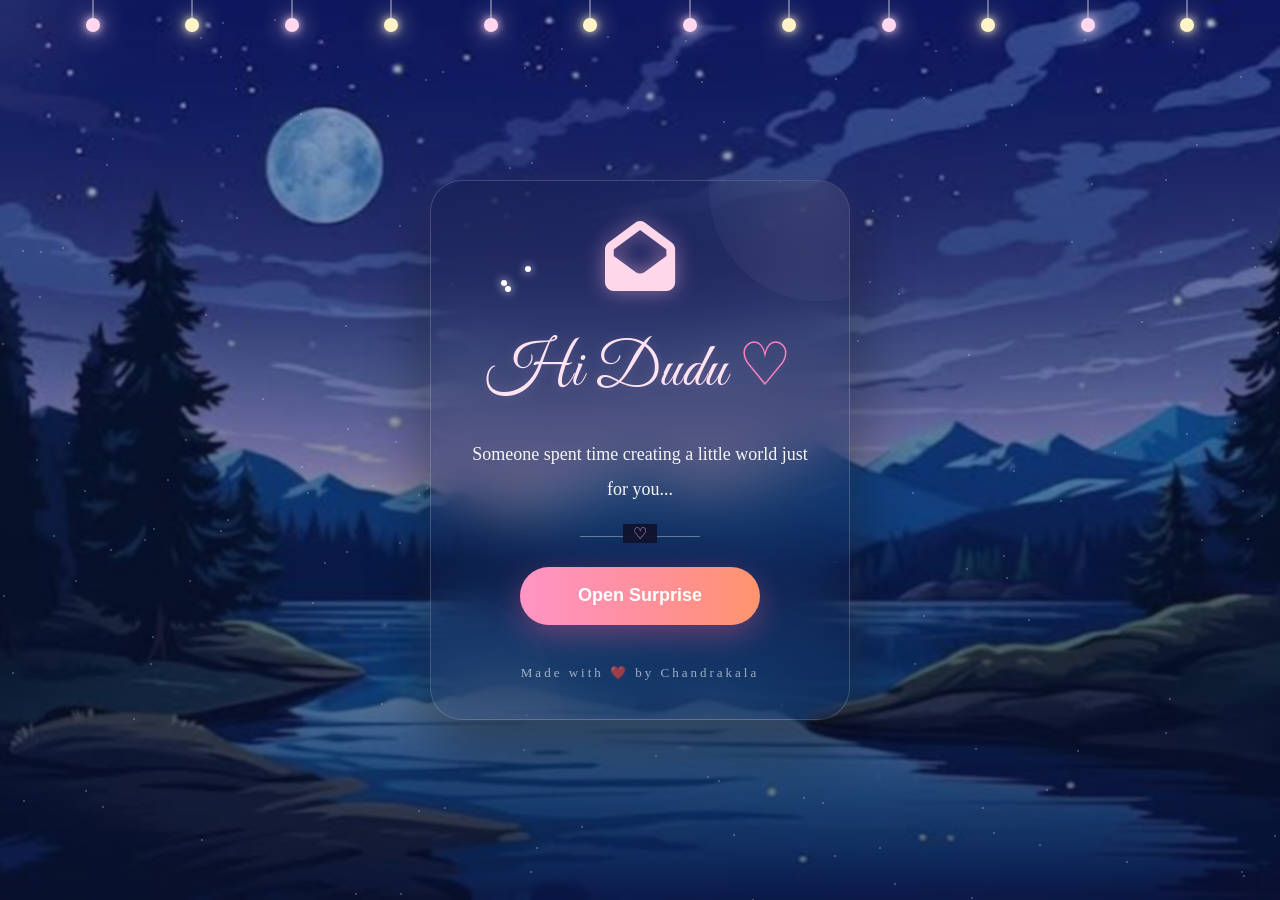
<file: index.html>
<!doctype html>
<html lang="en">
	<head>
		<meta charset="UTF-8" />

		<meta name="viewport" content="width=device-width,initial-scale=1.0" />

		<title>For Dudu ❤️</title>
        <link rel="icon" type="image/png" href="assets/images/favicon.png">
		<link rel="preconnect" href="https://fonts.googleapis.com" />

		<link rel="preconnect" href="https://fonts.gstatic.com" crossorigin />

		<link
			href="https://fonts.googleapis.com/css2?family=Great+Vibes&family=Poppins:wght@300;400;500;600&display=swap"
			rel="stylesheet"
		/>

		<link
			rel="stylesheet"
			href="https://cdnjs.cloudflare.com/ajax/libs/font-awesome/6.5.2/css/all.min.css"
		/>

		<link rel="stylesheet" href="style.css?v=3">
	</head>

	<body>
		<!-- Background Overlay -->

		<div class="overlay"></div>
		<div class="glow"></div>
		<div class="fairy-lights">
			<span></span>
			<span></span>
			<span></span>
			<span></span>
			<span></span>
			<span></span>
			<span></span>
			<span></span>
			<span></span>
			<span></span>
			<span></span>
			<span></span>
		</div>

		<!-- Stars -->

		<div id="stars"></div>
		<div id="shooting-stars"></div>
		<div id="hearts"></div>

		<!-- Hearts -->

		<div id="hearts"></div>

		<!-- Landing -->

		<section class="landing">
			<div class="glass">
				<div class="icon">
					<i class="fa-solid fa-envelope-open"></i>
				</div>

				<h1>
					Hi Dudu

					<span>♡</span>
				</h1>

				<p> Someone spent time creating a little world just for you... </p>

				<div class="divider"></div>

				<button id="openBtn"> Open Surprise </button>

				<div class="made"> Made with ❤️ by Chandrakala </div>
			</div>
		</section>

		<script src="script.js"></script>
	</body>
</html>
</file>
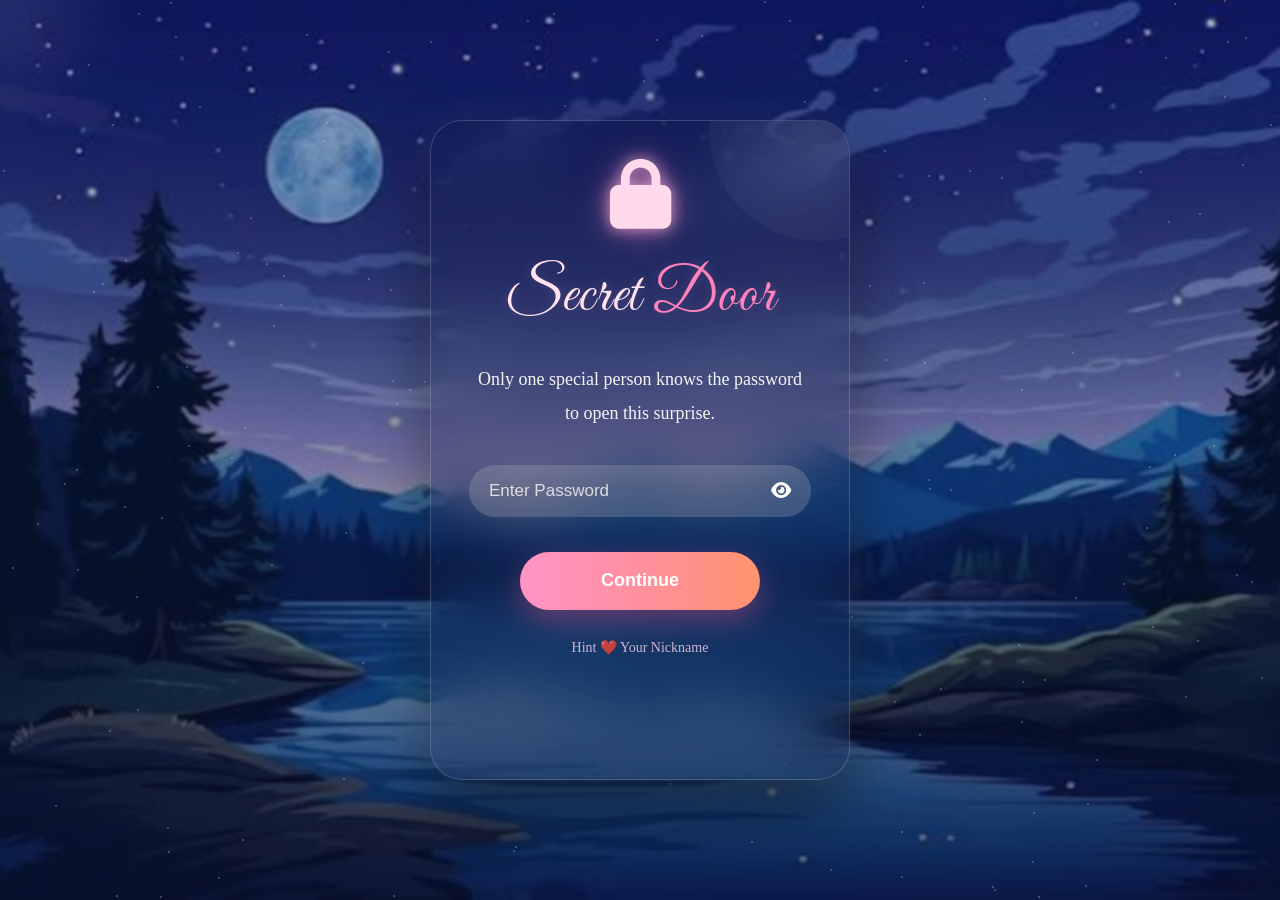
<file: letter.html>
<!doctype html>
<html lang="en">
	<head>
		<meta charset="UTF-8" />

		<meta name="viewport" content="width=device-width, initial-scale=1.0" />

		<title>For My Best Friend ❤️</title>
		<link rel="icon" type="image/png" href="assets/images/favicon.png">
		<link rel="preconnect" href="https://fonts.googleapis.com" />

		<link rel="preconnect" href="https://fonts.gstatic.com" crossorigin />

		<link
			href="https://fonts.googleapis.com/css2?family=Great+Vibes&family=Poppins:wght@300;400;500;600&display=swap"
			rel="stylesheet"
		/>

		<link rel="stylesheet" href="letter.css" />
	</head>

	<body>
		<div class="overlay"></div>

		<div id="stars"></div>

		<div id="hearts"></div>

		<section class="letter-page">
			<div class="letter-paper">
				<h1>For My Best Friend ❤️</h1>

				<div id="letterText"></div>
			</div>
		</section>
		<audio id="letterMusic">
			<source src="assets/music/birthday.mp3" type="audio/mpeg" />
		</audio>
		<script src="letter.js"></script>
	</body>
</html>
</file>
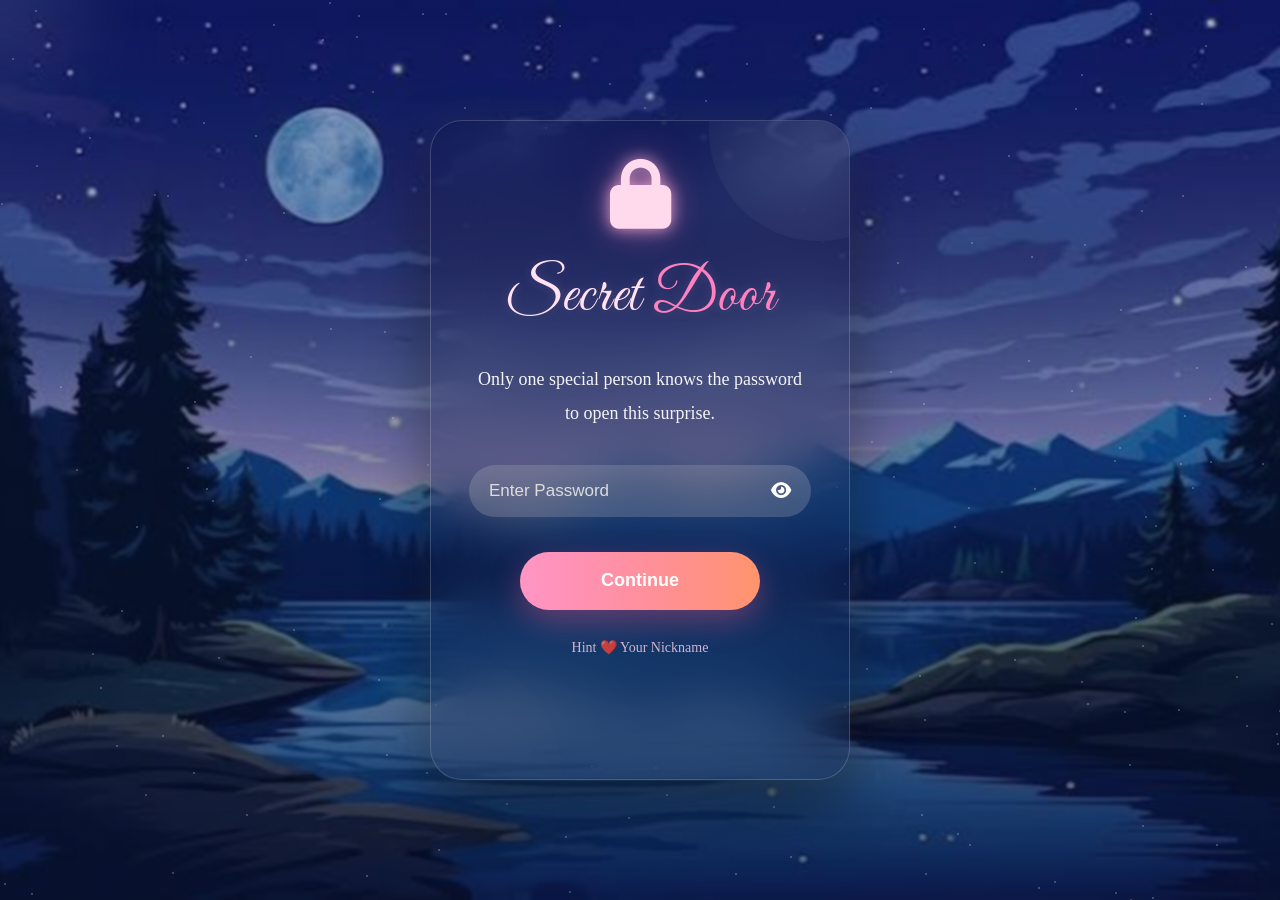
<file: password.html>
<!doctype html>
<html lang="en">
	<head>
		<meta charset="UTF-8" />
		<meta name="viewport" content="width=device-width, initial-scale=1.0" />

		<title>Secret Surprise ❤️</title>
        <link rel="icon" type="image/png" href="assets/images/favicon.png">
		<link rel="preconnect" href="https://fonts.googleapis.com" />
		<link rel="preconnect" href="https://fonts.gstatic.com" crossorigin />

		<link
			href="https://fonts.googleapis.com/css2?family=Great+Vibes&family=Poppins:wght@300;400;500;600&display=swap"
			rel="stylesheet"
		/>

		<link rel="stylesheet" href="style.css?v=3">

		<link
			rel="stylesheet"
			href="https://cdnjs.cloudflare.com/ajax/libs/font-awesome/6.5.2/css/all.min.css"
		/>
	</head>

	<body>
		<div class="overlay"></div>

		<div id="stars"></div>

		<div id="hearts"></div>

		<div id="shooting-stars"></div>

		<div class="glow"></div>

		<div class="landing">
			<div class="glass password-card">
				<i class="fa-solid fa-lock lock-icon"></i>

				<h1>Secret <span>Door</span></h1>

				<p>
					Only one special person knows the password to open this surprise.
				</p>

				<div class="password-box">
					<input type="password" id="password" placeholder="Enter Password" />

					<i class="fa-solid fa-eye" id="togglePassword"></i>
				</div>

				<button id="continueBtn"> Continue </button>

				<p class="hint"> Hint ❤️ Your Nickname </p>

				<p id="errorMessage"></p>
			</div>
		</div>

		<script src="script.js"></script>
	</body>
</html>
</file>
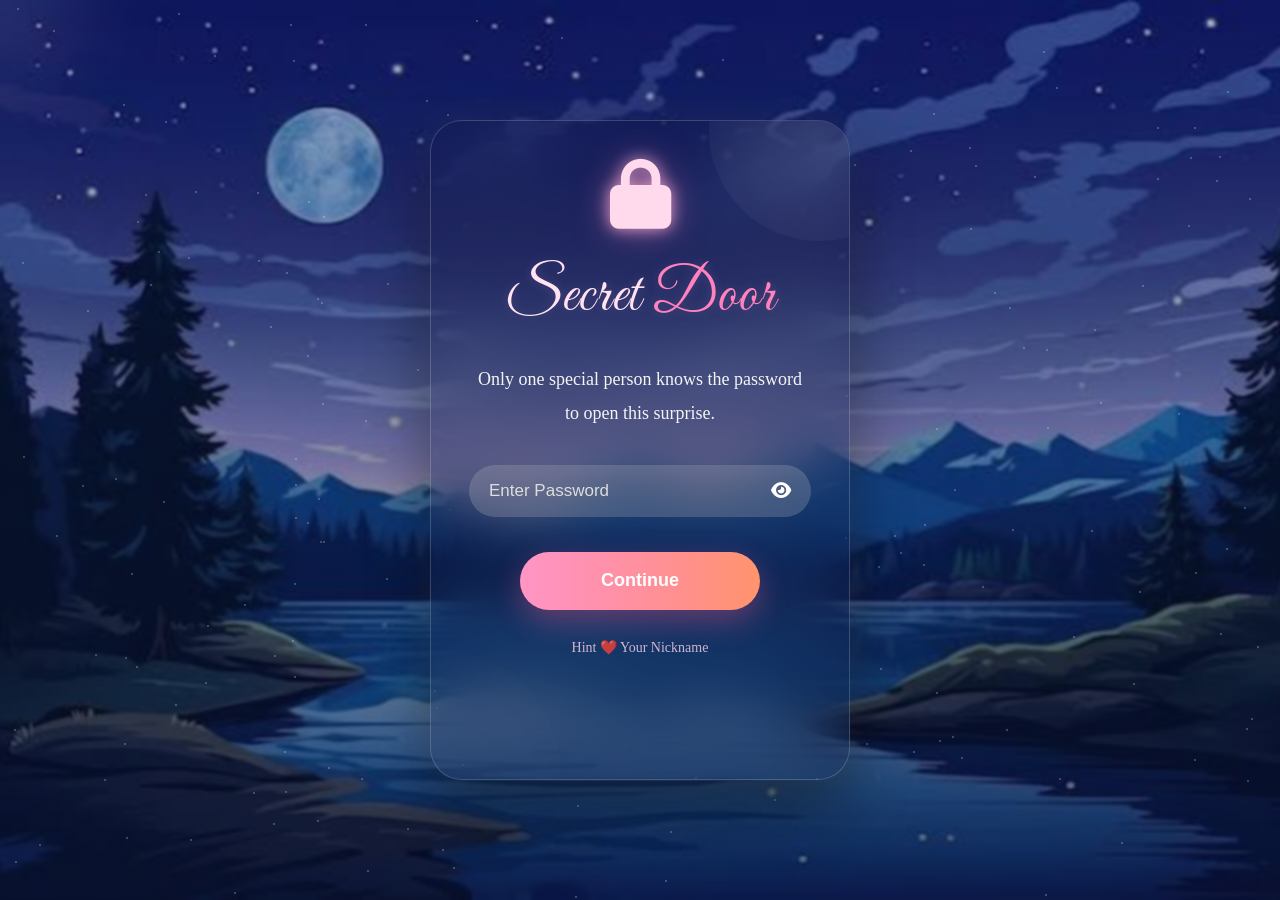
<file: surprise.html>
<!doctype html>
<html lang="en">
	<head>
		<meta charset="UTF-8" />

		<meta name="viewport" content="width=device-width, initial-scale=1.0" />

		<title>Happy Birthday Papa ❤️</title>
		<link rel="icon" type="image/png" href="assets/images/favicon.png">
		<!-- Google Fonts -->
		<link rel="preconnect" href="https://fonts.googleapis.com" />

		<link rel="preconnect" href="https://fonts.gstatic.com" crossorigin />

		<link
			href="https://fonts.googleapis.com/css2?family=Great+Vibes&family=Poppins:wght@300;400;500;600;700&display=swap"
			rel="stylesheet"
		/>

		<!-- Font Awesome -->
		<link
			rel="stylesheet"
			href="https://cdnjs.cloudflare.com/ajax/libs/font-awesome/6.7.2/css/all.min.css"
		/>

		<!-- CSS -->
		<link rel="stylesheet" href="surprise.css" />
	</head>

	<body>
		<!-- Background Layers -->

		<div class="overlay"></div>

		<div id="stars"></div>

		<div id="hearts"></div>

		<div id="sparkles"></div>

		<!-- ===========================================
MAGICAL GIFT SCENE
=========================================== -->

		<section id="giftScene" class="scene active">
			<div class="moon"></div>

			<div class="gift-content">
				<div class="welcome-text"> ✨ A Little Surprise ✨ </div>

				<h1>
					Someone prepared
					<br />
					something special
					<br />
					just for you...
				</h1>

				<p> Click the magical gift below </p>

				<div class="gift-wrapper" id="giftButton">
					<div class="gift-glow"></div>

					<div class="gift-box">
						<div class="gift-lid">
							<div class="lid-horizontal"></div>

							<div class="lid-vertical"></div>

							<div class="bow">
								<span class="left-loop"></span>

								<span class="right-loop"></span>

								<div class="knot"></div>
							</div>
						</div>

						<div class="gift-body">
							<div class="body-vertical"></div>

							<div class="body-horizontal"></div>
						</div>
						<div class="gift-sparkles"></div>
					</div>
				</div>

				<div class="click-text"> 🎁 Click To Open 🎁 </div>
			</div>
		</section>

		<!-- ===================================================== -->
		<!-- BIRTHDAY REVEAL -->
		<!-- ===================================================== -->
		<section id="birthdayScene" class="scene">
			<div class="loading-story">
				<h2>✨ Gathering Our Memories.... ✨</h2>

				<div class="loader">
					<div class="loader-fill" id="loaderFill"></div>
				</div>

				<p id="loadingText">Preparing something special...Almost ready...</p>
			</div>
		</section>

		<!-- ===================================================== -->
		<!-- GALLERY -->
		<!-- ===================================================== -->

		<section id="galleryScene" class="scene">
			<h2 class="section-title">Our Beautiful Memories 📸 </h2>

			<div class="gallery">
				<div class="photo">
					<img src="assets/photos/photo1.jpeg" />

					<span>Memory One ❤️</span>
				</div>

				<div class="photo">
					<img src="assets/photos/photo2.jpeg" />

					<span>Memory Two ❤️</span>
				</div>

				<div class="photo">
					<img src="assets/photos/photo3.jpeg" />

					<span>Memory Three ❤️</span>
				</div>

				<div class="photo">
					<img src="assets/photos/photo4.jpeg" />

					<span>Forever Friends 💖</span>
				</div>
			</div>

			<button class="next-btn"> Next ❤️ </button>
		</section>

		<!-- ===================================================== -->
		<!-- CAKE -->
		<!-- ===================================================== -->
		<section id="cakeScene" class="scene">
			<div class="cake-content">
				<h2 class="cake-title"> ✨ Make A Wish ✨ </h2>

				<p class="cake-msg">
					Close your eyes...
					<br />
					Make your biggest wish...
					<br />
					Then blow the candles ❤️
				</p>

				<div class="cake-wrapper">
					<div class="cake-shadow"></div>

					<div class="birthday-cake">
						<div class="candles">
							<div class="candle">
								<div class="flame"></div>
							</div>

							<div class="candle">
								<div class="flame"></div>
							</div>

							<div class="candle">
								<div class="flame"></div>
							</div>
						</div>

						<div class="tier tier3">
							<div class="icing"></div>

							<div class="cherries">
								<span></span>
								<span></span>
								<span></span>
							</div>
						</div>
						<div class="tier tier2">
							<div class="icing"></div>

							<div class="cherries">
								<span></span>
								<span></span>
								<span></span>
								<span></span>
							</div>
						</div>
						<div class="tier tier1">
							<div class="icing"></div>

							<div class="cherries">
								<span></span>
								<span></span>
								<span></span>
								<span></span>
								<span></span>
								<span></span>
							</div>
						</div>
						<div class="cake-base"></div>

						<div class="cherry c1"></div>
						<div class="cherry c2"></div>
						<div class="cherry c3"></div>
					</div>
				</div>

				<button id="blowBtn"> 🕯 Blow The Candles </button>
			</div>
		</section>
		<!-- ===================================================== -->
		<!-- LETTER -->
		<!-- ===================================================== -->

		<!-- ===================================================== -->
		<!-- FINAL SURPRISE -->
		<!-- ===================================================== -->

		<section id="endingScene" class="scene">
			<div class="ending-content">
				<h1 class="ending-title"> ✨ One Last Surprise... ✨ </h1>

				<p class="ending-subtitle">
					Every beautiful journey deserves one unforgettable ending...
				</p>

				<p class="click-note"> Click the envelope below ❤️ </p>

				<div class="envelope-container">
					<div class="envelope" id="envelope">
						<!-- Envelope -->

						<div class="envelope-back"></div>

						<div class="envelope-left"></div>

						<div class="envelope-right"></div>

						<div class="envelope-bottom"></div>

						<div class="envelope-flap" id="flap"></div>

						<!-- Wax Seal -->

						<div class="wax-seal" id="seal"> ❤ </div>

						<!-- Hidden Greeting Card -->
					</div>
				</div>
			</div>
		</section>

		<!-- Audio -->

		<audio id="bgMusic" loop>
			<source src="assets/music/birthday.mp3" type="audio/mpeg" />
		</audio>

		<script src="surprise.js"></script>
	</body>
</html>
</file>
<file: style.css>
/* ===========================
   RESET
=========================== */

* {
	margin: 0;
	padding: 0;
	box-sizing: border-box;
}
html,
body {
	width: 100%;
	height: 100%;
}
:root {
	--glass: rgba(16, 20, 45, 0.18);
	--white: #ffffff;
	--pink: #ff7db6;
	--light: #ffe3f1;
}

/* ===========================
   BODY
=========================== */
body {
	background-image: url("assets/images/bg.jfif");
	background-size: cover;
	background-position: center center;
	background-repeat: no-repeat;
	background-attachment: fixed;
}
@keyframes bgZoom {
	from {
		background-size: 100%;
	}

	to {
		background-size: 110%;
	}
}
/* ===========================
   DARK OVERLAY
=========================== */

.overlay {
	position: absolute;

	inset: 0;

	background: linear-gradient(rgba(10, 12, 35, 0.25), rgba(10, 12, 35, 0.55));

	backdrop-filter: blur(1px);
}

/* ===========================
   LANDING
=========================== */

.landing {
	position: relative;

	width: 100%;

	height: 100vh;

	display: flex;

	justify-content: center;

	align-items: center;

	padding: 20px;

	z-index: 10;
}
/* ===========================
   GLASS CARD
=========================== */

.glass {
	width: min(420px, 100%);
	min-height: auto;

	padding: 38px;

	border-radius: 32px;

	background: rgba(15, 20, 55, 0.22);

	backdrop-filter: blur(28px);

	border: 1px solid rgba(255, 255, 255, 0.18);

	box-shadow:
		0 0 30px rgba(255, 255, 255, 0.05),
		0 25px 60px rgba(0, 0, 0, 0.45);

	text-align: center;

	position: relative;
	cursor: default;
	overflow: hidden;
	transition:
		transform 0.35s ease,
		box-shadow 0.35s ease,
		background 0.35s ease;
}
.glass:hover {
	transform: translateY(-6px);

	box-shadow: 0 30px 70px rgba(0, 0, 0, 0.55);
}
/* Light Reflection */

.glass::before {
	content: "";

	position: absolute;

	width: 220px;
	height: 220px;

	right: -80px;
	top: -100px;

	border-radius: 50%;

	background: radial-gradient(rgba(255, 255, 255, 0.12), transparent);
}

.glass::after {
	content: "";

	position: absolute;

	left: -120px;
	bottom: -120px;

	width: 250px;
	height: 250px;

	border-radius: 50%;

	background: radial-gradient(rgba(255, 255, 255, 0.04), transparent);
}

/* ===========================
   ICON
=========================== */

.icon {
	font-size: 70px;

	color: #ffd7eb;

	margin-bottom: 30px;

	text-shadow: 0 0 20px rgba(255, 180, 220, 0.5);

	animation:
		float 4s ease-in-out infinite,
		glow 2s infinite alternate;
}
@keyframes glow {
	from {
		filter: drop-shadow(0 0 5px #ffd7eb);
	}

	to {
		filter: drop-shadow(0 0 20px #ff8ac4);
	}
}
@keyframes float {
	0%,
	100% {
		transform: translateY(0px);
	}

	50% {
		transform: translateY(-10px);
	}
}

/* ===========================
   TITLE
=========================== */

h1 {
	font-family: "Great Vibes", cursive;

	font-size: 60px;

	font-weight: 400;

	color: #ffe3f1;

	letter-spacing: 1px;

	margin-bottom: 28px;

	text-shadow: 0 0 12px rgba(255, 180, 220, 0.2);
}

h1 span {
	color: #ff82be;
}

/* ===========================
   PARAGRAPH
=========================== */

p {
	color: #f4f4f4;

	font-size: 18px;

	line-height: 1.9;

	font-weight: 300;

	margin-bottom: 30px;
}

/* ===========================
   DIVIDER
=========================== */

.divider {
	width: 120px;
	height: 1px;

	background: rgba(255, 255, 255, 0.35);

	margin: 30px auto;

	position: relative;
}

.divider::after {
	content: "♡";

	position: absolute;

	left: 50%;
	top: -12px;

	transform: translateX(-50%);

	background: rgba(16, 20, 45, 0.95);

	padding: 0 10px;

	color: #ffb7d9;
}

/* ===========================
   BUTTON
=========================== */

button {
	width: min(240px, 100%);
	height: 58px;

	position: relative;

	overflow: hidden;

	border: none;

	border-radius: 60px;

	cursor: pointer;

	font-size: 18px;

	font-weight: 600;

	color: white;

	background: linear-gradient(90deg, #ff5da5, #ff946c);

	transition: 0.35s;

	box-shadow: 0 10px 30px rgba(255, 90, 150, 0.35);
}
button::before {
	content: "";

	position: absolute;

	inset: 0;

	left: -100%;

	background: linear-gradient(
		90deg,
		transparent,
		rgba(255, 255, 255, 0.35),
		transparent
	);

	transition: 0.5s;
	animation: pulse 3s infinite;
}
@keyframes pulse {
	0%,
	100% {
		box-shadow: 0 10px 30px rgba(255, 90, 150, 0.35);
	}

	50% {
		box-shadow: 0 0 40px rgba(255, 90, 150, 0.6);
	}
}
button:hover {
	transform: translateY(-4px) scale(1.05);

	box-shadow: 0 0 40px rgba(255, 120, 180, 0.6);
}
button:hover::before {
	left: 100%;
}
/* ===========================
   FOOTER
=========================== */

.made {
	margin-top: 40px;

	font-size: 13px;

	letter-spacing: 3px;

	color: rgba(255, 255, 255, 0.6);
}

/* ===========================
   MOBILE
=========================== */

@media (max-width: 768px) {
	.glass,
	.password-card {
		width: calc(100% - 32px);
		max-width: 340px;

		padding: 20px;

		min-height: auto;

		border-radius: 22px;
	}
	.lock-icon,
	.icon {
		font-size: 52px;
		margin-bottom: 14px;
	}

	h1 {
		font-size: 40px;
		margin-bottom: 14px;
	}

	p {
		font-size: 15px;
		line-height: 1.5;
		margin-bottom: 16px;
	}

	.password-box {
		margin: 16px 0;
	}

	button {
		height: 50px;
		font-size: 16px;
	}

	.hint,
	.made {
		margin-top: 12px;
		font-size: 12px;
	}
}
/* ===========================
   TWINKLING STARS
=========================== */

#stars {
	position: absolute;

	inset: 0;

	overflow: hidden;

	pointer-events: none;

	z-index: 1;
}

.star {
	position: absolute;

	width: 2px;
	height: 2px;

	background: white;

	border-radius: 50%;

	opacity: 0.3;

	animation: twinkle linear infinite;
}

@keyframes twinkle {
	0%,
	100% {
		opacity: 0.15;
		transform: scale(0.8);
	}

	50% {
		opacity: 1;
		transform: scale(1.6);
	}
}
/* ===========================
   FLOATING HEARTS
=========================== */

#hearts {
	position: absolute;

	width: 100%;
	height: 100%;

	overflow: hidden;

	pointer-events: none;

	z-index: 2;
}

.heart {
	position: absolute;

	bottom: -30px;

	color: #ffd0ea;

	font-size: 18px;

	opacity: 0.35;

	animation: floatHeart linear forwards;

	filter: blur(0.4px);
}

@keyframes floatHeart {
	0% {
		transform: translateY(0) scale(0.8);

		opacity: 0;
	}

	15% {
		opacity: 0.7;
	}

	100% {
		transform: translateY(-120vh) translateX(-40px) scale(1.4);

		opacity: 0;
	}
}
/* ===========================
   SHOOTING STAR
=========================== */

#shooting-stars {
	position: absolute;

	width: 100%;
	height: 100%;

	pointer-events: none;

	z-index: 3;

	overflow: hidden;
}

.shooting {
	position: absolute;

	width: 140px;
	height: 2px;

	background: linear-gradient(90deg, white, transparent);

	transform: rotate(-35deg);

	animation: shoot 1.8s linear forwards;
}

@keyframes shoot {
	0% {
		opacity: 1;

		transform: translate(0, 0) rotate(-35deg);
	}

	100% {
		opacity: 0;

		transform: translate(-500px, 500px) rotate(-35deg);
	}
}
/* ===========================
   MOUSE GLOW
=========================== */

.glow {
	position: absolute;

	width: 250px;
	height: 250px;

	border-radius: 50%;

	background: radial-gradient(rgba(255, 255, 255, 0.12), transparent 70%);

	pointer-events: none;

	transform: translate(-50%, -50%);

	filter: blur(30px);

	z-index: 1;

	transition:
		left 0.2s,
		top 0.2s;
}

/* ===========================
   FAIRY LIGHTS
=========================== */

.fairy-lights {
	position: absolute;

	top: 0;
	left: 0;

	width: 100%;
	height: 90px;

	display: flex;

	justify-content: space-evenly;

	pointer-events: none;

	z-index: 4;
}

.fairy-lights span {
	position: relative;

	width: 14px;
	height: 14px;

	margin-top: 18px;

	border-radius: 50%;

	background: #fff;

	box-shadow:
		0 0 8px white,
		0 0 18px white;

	animation: blink 2s infinite alternate;
}

.fairy-lights span::before {
	content: "";

	position: absolute;

	top: -22px;
	left: 50%;

	transform: translateX(-50%);

	width: 2px;
	height: 22px;

	background: rgba(255, 255, 255, 0.35);
}

.fairy-lights span:nth-child(odd) {
	background: #ffd7ef;

	box-shadow:
		0 0 10px #ffd7ef,
		0 0 25px #ffd7ef;
}

.fairy-lights span:nth-child(even) {
	background: #fff4c8;

	box-shadow:
		0 0 10px #fff4c8,
		0 0 25px #fff4c8;
}

.fairy-lights span:nth-child(3n) {
	animation-delay: 0.6s;
}

.fairy-lights span:nth-child(4n) {
	animation-delay: 1.2s;
}

@keyframes blink {
	0% {
		opacity: 0.4;

		transform: translateY(0);
	}

	100% {
		opacity: 1;

		transform: translateY(4px);
	}
}
/* ===========================
   ENVELOPE SPARKLES
=========================== */

.sparkle {
	position: absolute;

	width: 6px;
	height: 6px;

	border-radius: 50%;

	background: white;

	box-shadow: 0 0 10px white;

	animation: sparkle 2s infinite ease-in-out;
}

@keyframes sparkle {
	0%,
	100% {
		opacity: 0;

		transform: scale(0.3);
	}

	50% {
		opacity: 1;

		transform: scale(1.5);
	}
}
/* ===========================
   PASSWORD PAGE
=========================== */

.password-card {
	max-width: 430px;
}

.lock-icon {
	font-size: 70px;

	color: #ffd9ec;

	margin-bottom: 30px;

	animation:
		float 4s ease-in-out infinite,
		glow 2s infinite alternate;
	text-shadow:
		0 0 15px rgba(255, 180, 220, 0.8),
		0 0 35px rgba(255, 120, 180, 0.5);
}

.password-box {
	position: relative;

	margin: 35px 0;
}

.password-box input {
	width: 100%;

	padding: 16px 55px 16px 20px;

	border: none;

	outline: none;

	border-radius: 50px;

	background: rgba(255, 255, 255, 0.18);

	color: white;

	font-size: 17px;

	backdrop-filter: blur(20px);
}

.password-box input::placeholder {
	color: #ddd;
}

.password-box i {
	position: absolute;

	right: 20px;

	top: 50%;

	transform: translateY(-50%);

	color: white;

	cursor: pointer;

	font-size: 18px;
}

.hint {
	margin-top: 25px;

	font-size: 14px;

	color: #ffd6e8;
	opacity: 0.8;
}

#errorMessage {
	margin-top: 20px;

	font-size: 16px;

	color: #ff8b8b;

	height: 20px;
}

.shake {
	animation: shake 0.45s;
}

@keyframes shake {
	0% {
		transform: translateX(0);
	}

	20% {
		transform: translateX(-10px);
	}

	40% {
		transform: translateX(10px);
	}

	60% {
		transform: translateX(-8px);
	}

	80% {
		transform: translateX(8px);
	}

	100% {
		transform: translateX(0);
	}
}
/* ==========================================
   MOBILE BACKGROUND
========================================== */

@media (max-width: 768px) {
	body {
		background-image: url("assets/images/bg-mobile.png");

		background-size: cover;

		background-position: center center;

		background-repeat: no-repeat;

		background-attachment: scroll;
	}
	.glass,
	.password-card {
		margin-top: 90px;
	}
}
</file>
<file: letter.css>
/*==========================================================
RESET
==========================================================*/

* {
	margin: 0;
	padding: 0;
	box-sizing: border-box;
}

html,
body {
	width: 100%;

	min-height: 100%;

	overflow-x: hidden;

	overflow-y: auto;

	font-family: "Poppins", sans-serif;
}
/*==========================================================
BACKGROUND
==========================================================*/

body {
	background: url("assets/images/bg.jfif") center center/cover fixed;

	display: flex;

	justify-content: center;

	align-items: flex-start;

	position: relative;
	padding: 60px 0;
	color: #333;
}

.overlay {
	position: fixed;

	inset: 0;

	background: linear-gradient(rgba(5, 8, 25, 0.45), rgba(5, 8, 25, 0.82));

	z-index: 1;
}

/*==========================================================
STARS
==========================================================*/

#stars {
	position: fixed;

	inset: 0;

	pointer-events: none;

	z-index: 2;
}

.star {
	position: absolute;

	width: 3px;

	height: 3px;

	border-radius: 50%;

	background: white;

	animation: twinkle linear infinite;
}

@keyframes twinkle {
	0%,
	100% {
		opacity: 0.2;
		transform: scale(1);
	}

	50% {
		opacity: 1;
		transform: scale(1.7);
	}
}

/*==========================================================
HEARTS
==========================================================*/

#hearts {
	position: fixed;

	inset: 0;

	pointer-events: none;

	z-index: 2;
}

.heart {
	position: absolute;

	bottom: -40px;

	color: #ff6ea8;

	animation: heartFloat linear forwards;
}

@keyframes heartFloat {
	from {
		transform: translateY(0);

		opacity: 1;
	}

	to {
		transform: translateY(-110vh);

		opacity: 0;
	}
}

/*==========================================================
LETTER PAGE
==========================================================*/

.letter-page {
	width: 100%;

	display: flex;

	justify-content: center;

	align-items: flex-start;

	padding: 40px 20px 80px;

	position: relative;

	z-index: 5;
}

/*==========================================================
LETTER PAPER
==========================================================*/

.letter-paper {
	width: min(90%, 750px);

	min-height: auto;

	margin: 0;

	background: #fffdf8;

	border-radius: 16px;

	padding: 60px;

	box-shadow: 0 30px 80px rgba(0, 0, 0, 0.45);

	animation: openPaper 1.3s ease;

	position: relative;
}

@keyframes openPaper {
	from {
		transform: scale(0.2) rotateX(-90deg);

		opacity: 0;
	}

	to {
		transform: scale(1) rotateX(0);

		opacity: 1;
	}
}

/*==========================================================
TITLE
==========================================================*/

.letter-paper h1 {
	font-family: "Great Vibes", cursive;

	font-size: 54px;

	color: #d63384;

	text-align: center;

	margin-bottom: 40px;
}

/*==========================================================
LETTER TEXT
==========================================================*/

#letterText {
	font-size: 20px;

	line-height: 2;

	color: #444;

	white-space: pre-wrap;

	min-height: 300px;
}

/*==========================================================
SIGNATURE
==========================================================*/

.pink-signature {
	margin-top: 40px;

	text-align: left;

	font-family: "Great Vibes", cursive;

	font-size: 56px;

	color: #e63b8d;

	margin-left: 0;

	animation: fadeIn 1s;
}
@keyframes fadeIn {
	from {
		opacity: 0;

		transform: translateY(20px);
	}

	to {
		opacity: 1;

		transform: translateY(0);
	}
}

/*==========================================================
MOBILE
==========================================================*/

@media (max-width: 768px) {
	.letter-paper {
		padding: 35px 25px;

		min-height: auto;
	}

	.letter-paper h1 {
		font-size: 40px;
	}

	#letterText {
		font-size: 17px;

		line-height: 1.8;
	}

	.signature {
		font-size: 34px;
	}
}
</file>
<file: surprise.css>
/*==========================================================
    BIRTHDAY SURPRISE WEBSITE
    Part 1A
    Reset • Body • Overlay • Global • Buttons
==========================================================*/

/*==========================================================
RESET
==========================================================*/

* {
	margin: 0;
	padding: 0;
	box-sizing: border-box;
}

html {
	scroll-behavior: smooth;
}

body {
	font-family: "Poppins", sans-serif;

	background: url("assets/images/bg.jfif") center center/cover no-repeat fixed;

	color: #ffffff;

	overflow-x: hidden;
	overflow-y: auto;

	min-height: 100vh;

	position: relative;
}
body.flash::before {
	content: "";

	position: fixed;

	inset: 0;

	background: white;

	opacity: 0.9;

	animation: flash 0.5s forwards;

	z-index: 99999;
}

@keyframes flash {
	from {
		opacity: 0.9;
	}

	to {
		opacity: 0;
	}
}
/*==========================================================
CUSTOM SCROLLBAR
==========================================================*/

::-webkit-scrollbar {
	width: 8px;
}

::-webkit-scrollbar-track {
	background: #111;
}

::-webkit-scrollbar-thumb {
	background: #ff5d98;

	border-radius: 20px;
}

::selection {
	background: #ff5d98;

	color: #fff;
}

/*==========================================================
OVERLAY
==========================================================*/

.overlay {
	position: fixed;

	inset: 0;

	background: linear-gradient(rgba(6, 10, 35, 0.35), rgba(6, 10, 35, 0.82));

	backdrop-filter: blur(2px);

	z-index: 1;
}

/*==========================================================
GLOBAL STYLES
==========================================================*/

section {
	width: 100%;

	min-height: 100vh;

	display: flex;

	justify-content: center;

	align-items: center;

	flex-direction: column;

	padding: 90px 20px;

	position: relative;

	z-index: 5;
}

.scene {
	width: 100%;

	min-height: 100vh;

	display: flex;

	justify-content: center;

	align-items: center;

	flex-direction: column;

	position: relative;

	padding: 80px 20px;
}

img {
	display: block;

	max-width: 100%;
}

a {
	text-decoration: none;

	color: inherit;
}

/*==========================================================
COMMON HEADINGS
==========================================================*/
.welcome-text {
	animation: titleGlow 2s ease-in-out infinite;
}

@keyframes titleGlow {
	0%,
	100% {
		text-shadow: 0 0 10px #ffd1e8;
	}

	50% {
		text-shadow:
			0 0 30px #fff,
			0 0 50px #ffb4dc;
	}
}
.section-title {
	font-family: "Great Vibes", cursive;

	font-size: 64px;

	color: #ffe5f2;

	font-weight: 400;

	text-align: center;

	margin-bottom: 45px;

	text-shadow: 0 0 15px rgba(255, 180, 220, 0.3);
}

/*==========================================================
COMMON PARAGRAPHS
==========================================================*/

.section-text {
	max-width: 850px;

	text-align: center;

	line-height: 1.8;

	font-size: 20px;

	opacity: 0.92;
}

/*==========================================================
BUTTONS
==========================================================*/

button {
	padding: 15px 38px;

	border: none;

	outline: none;

	border-radius: 50px;

	cursor: pointer;

	font-size: 17px;

	font-weight: 600;

	color: white;

	background: linear-gradient(45deg, #ff2d75, #ff74ae);

	box-shadow: 0 14px 35px rgba(255, 40, 120, 0.35);

	transition:
		transform 0.35s,
		box-shadow 0.35s,
		opacity 0.35s;
}

button:hover {
	transform: translateY(-6px);

	box-shadow: 0 20px 45px rgba(255, 40, 120, 0.45);
}

button:active {
	transform: scale(0.97);
}

button:disabled {
	opacity: 0.6;

	cursor: not-allowed;
}

/*==========================================================
COMMON NEXT BUTTON
==========================================================*/

.next-btn {
	margin-top: 45px;
}
#continueBtn {
	margin-top: 30px;
}
/*==========================================================
FADE HELPERS
==========================================================*/

.hidden {
	display: none;
}

.fade-in {
	animation: fadeIn 1s forwards;
}

.fade-out {
	animation: fadeOut 0.8s forwards;
}
/*==========================================================
PART 1B
BACKGROUND EFFECTS
Stars • Hearts • Sparkles • Moon
==========================================================*/

/*==========================================================
STARS
==========================================================*/

#stars {
	position: fixed;

	inset: 0;

	overflow: hidden;

	pointer-events: none;

	z-index: 2;
}

.star {
	position: absolute;

	width: 2px;

	height: 2px;

	background: #ffffff;

	border-radius: 50%;

	opacity: 0.25;

	animation: twinkle linear infinite;
}

/*==========================================================
LARGE STARS
==========================================================*/

.star.large {
	width: 4px;

	height: 4px;

	opacity: 0.75;

	box-shadow:
		0 0 6px #ffffff,
		0 0 12px rgba(255, 255, 255, 0.9);
}

/*==========================================================
HEARTS
==========================================================*/

#hearts {
	position: fixed;
	inset: 0;
	overflow: hidden;
	pointer-events: none;
	z-index: 2;
}
.heart {
	position: fixed;

	bottom: -50px;

	color: #ff5fa2;

	pointer-events: none;

	opacity: 0.9;

	z-index: 2;

	animation: heartFloat linear forwards;

	text-shadow: 0 0 10px rgba(255, 95, 162, 0.8);
}
@keyframes heartFloat {
	0% {
		transform: translateY(0) scale(0.5);

		opacity: 0;
	}

	20% {
		opacity: 1;
	}

	100% {
		transform: translateY(-120vh) scale(1.2);

		opacity: 0;
	}
}
/*==========================================================
SPARKLES
==========================================================*/

#sparkles {
	position: fixed;

	inset: 0;

	overflow: hidden;

	pointer-events: none;

	z-index: 4;
}

.sparkle {
	position: absolute;

	width: 5px;

	height: 5px;

	background: white;

	border-radius: 50%;

	box-shadow:
		0 0 10px white,
		0 0 20px rgba(255, 255, 255, 0.8);

	animation: sparkleAnim 2s linear forwards;
}

/*==========================================================
BURST PARTICLES
==========================================================*/

.burst {
	position: fixed;

	width: 10px;

	height: 10px;

	border-radius: 50%;

	background: #ffd54d;

	pointer-events: none;

	z-index: 999;

	box-shadow:
		0 0 12px gold,
		0 0 25px orange;
}

/*==========================================================
MOON
==========================================================*/

.moon {
	position: absolute;

	top: 70px;

	right: 80px;

	width: 120px;

	height: 120px;

	border-radius: 50%;

	background: #fff8dc;

	box-shadow:
		0 0 25px #ffffff,
		0 0 60px rgba(255, 255, 180, 0.45),
		0 0 120px rgba(255, 255, 255, 0.18);
}

/*==========================================================
MOON GLOW
==========================================================*/

.moon::before {
	content: "";

	position: absolute;

	inset: -25px;

	border-radius: 50%;

	background: radial-gradient(rgba(255, 255, 220, 0.35), transparent 70%);

	filter: blur(18px);

	animation: moonGlow 4s ease-in-out infinite;
}

/*==========================================================
BACKGROUND GLOW
==========================================================*/

.bg-glow {
	position: absolute;

	width: 500px;

	height: 500px;

	border-radius: 50%;

	background: radial-gradient(rgba(255, 130, 190, 0.18), transparent 70%);

	filter: blur(80px);

	pointer-events: none;
}

.bg-glow.left {
	left: -180px;

	top: 20%;
}

.bg-glow.right {
	right: -180px;

	bottom: 10%;
}

/*==========================================================
FLOATING LIGHT
==========================================================*/

.light-dot {
	position: absolute;

	width: 6px;

	height: 6px;

	background: white;

	border-radius: 50%;

	opacity: 0.6;

	filter: blur(0.5px);

	animation: lightFloat linear infinite;
}
/*==========================================================
PART 1C
GIFT SECTION
==========================================================*/

/*==========================================================
GIFT CONTENT
==========================================================*/

.gift-content {
	width: 92%;
	max-width: 760px;

	text-align: center;

	position: relative;

	z-index: 10;
}

.welcome-text {
	letter-spacing: 5px;

	text-transform: uppercase;

	color: #ffd8ea;

	font-size: 15px;

	font-weight: 500;

	margin-bottom: 25px;
}

.gift-content h1 {
	font-family: "Great Vibes", cursive;

	font-size: clamp(46px, 6vw, 72px);

	font-weight: 400;

	line-height: 1.2;

	margin-bottom: 20px;

	color: #ffffff;

	text-shadow:
		0 0 15px rgba(255, 180, 220, 0.3),
		0 0 30px rgba(255, 180, 220, 0.2);
}

.gift-content p {
	font-size: 21px;

	line-height: 1.8;

	opacity: 0.92;

	margin-bottom: 60px;
}

/*==========================================================
GIFT WRAPPER
==========================================================*/

.gift-wrapper {
	position: relative;

	width: 240px;

	height: 235px;

	margin: auto;

	user-select: none;

	animation: giftFloat 3s ease-in-out infinite;

	cursor: pointer;

	transition: 0.35s;
}
@keyframes giftFloat {
	0%,
	100% {
		transform: translateY(0);
	}

	50% {
		transform: translateY(-18px);
	}
}
.gift-wrapper::after {
	content: "";

	position: absolute;

	width: 180px;

	height: 35px;

	background: rgba(255, 220, 90, 0.35);

	left: 50%;

	bottom: -25px;

	transform: translateX(-50%);

	border-radius: 50%;

	filter: blur(20px);

	animation: shadowPulse 3s infinite;
}

@keyframes shadowPulse {
	0%,
	100% {
		transform: translateX(-50%) scale(1);

		opacity: 0.5;
	}

	50% {
		transform: translateX(-50%) scale(0.8);

		opacity: 0.25;
	}
}
.gift-wrapper:hover {
	transform: scale(1.05);
}

/*==========================================================
GIFT GLOW
==========================================================*/

.gift-glow {
	position: absolute;

	left: 50%;

	top: 50%;

	transform: translate(-50%, -50%);

	width: 330px;

	height: 330px;

	border-radius: 50%;

	background: radial-gradient(rgba(255, 170, 220, 0.38), transparent 70%);

	filter: blur(45px);

	animation: pulseGlow 2.3s infinite;
}

.gift-wrapper:hover .gift-glow {
	animation: pulseGlowFast 1.3s infinite;
}

/*==========================================================
GIFT BOX
==========================================================*/

.gift-box {
	position: relative;

	width: 100%;

	height: 100%;
}
.gift-box.shake {
	animation: giftShake 0.5s;
}

@keyframes giftShake {
	0% {
		transform: rotate(0);
	}

	20% {
		transform: rotate(-6deg);
	}

	40% {
		transform: rotate(6deg);
	}

	60% {
		transform: rotate(-6deg);
	}

	80% {
		transform: rotate(6deg);
	}

	100% {
		transform: rotate(0);
	}
}
/*==========================================================
BOX BODY
==========================================================*/

.gift-body {
	position: absolute;

	bottom: 0;

	left: 20px;

	width: 200px;

	height: 145px;

	border-radius: 16px;

	overflow: hidden;

	background: linear-gradient(180deg, #ff62a8, #ff1e76);

	box-shadow: 0 20px 45px rgba(0, 0, 0, 0.35);

	transition: 0.5s;
}

.gift-wrapper:hover .gift-body {
	box-shadow: 0 25px 55px rgba(255, 40, 120, 0.45);
}
.gift-sparkles {
	position: absolute;

	inset: -50px;

	pointer-events: none;
}

.spark {
	position: absolute;

	width: 6px;

	height: 6px;

	background: white;

	border-radius: 50%;

	animation: spark 2s linear infinite;
}

@keyframes spark {
	from {
		opacity: 0;

		transform: scale(0.2);
	}

	50% {
		opacity: 1;
	}

	to {
		opacity: 0;

		transform: translateY(-40px) scale(1.5);
	}
}
/*==========================================================
RIBBON
==========================================================*/

.body-vertical {
	position: absolute;

	left: 50%;

	transform: translateX(-50%);

	width: 30px;

	height: 100%;

	background: #ffd54d;
}

.body-horizontal {
	position: absolute;

	top: 50%;

	transform: translateY(-50%);

	width: 100%;

	height: 22px;

	background: #ffd54d;
}

/*==========================================================
LID
==========================================================*/

.gift-lid {
	position: absolute;

	top: 28px;

	left: 0;

	width: 240px;

	height: 55px;

	border-radius: 16px;

	background: linear-gradient(180deg, #ff73b7, #ff2b83);

	transform-origin: left center;

	transition: 1s;

	z-index: 10;
}

.lid-horizontal {
	position: absolute;

	top: 17px;

	width: 100%;

	height: 22px;

	background: #ffd54d;
}

.lid-vertical {
	position: absolute;

	left: 50%;

	transform: translateX(-50%);

	width: 30px;

	height: 100%;

	background: #ffd54d;
}

/*==========================================================
BOW
==========================================================*/

.bow {
	position: absolute;

	left: 50%;

	top: -20px;

	transform: translateX(-50%);
}

.left-loop,
.right-loop {
	display: inline-block;

	width: 38px;

	height: 38px;

	border: 8px solid #ffd54d;

	border-radius: 50%;
}

.left-loop {
	transform: rotate(-35deg);
}

.right-loop {
	margin-left: -10px;

	transform: rotate(35deg);
}

.knot {
	position: absolute;

	left: 50%;

	top: 14px;

	transform: translateX(-50%);

	width: 16px;

	height: 16px;

	border-radius: 50%;

	background: #ffd54d;
}

/*==========================================================
CLICK TEXT
==========================================================*/

.click-text {
	margin-top: 40px;

	letter-spacing: 4px;

	text-transform: uppercase;

	font-size: 15px;

	font-weight: 600;

	color: #ffe0ef;

	animation: blink 2s infinite;
}

/*==========================================================
OPEN ANIMATION
==========================================================*/

.gift-box.open .gift-lid {
	transform: rotate(-35deg) translateY(-10px);
}

.gift-box.open .gift-body {
	transform: scale(1.02);
}

/*==========================================================
MAGIC PARTICLES
==========================================================*/

.magic-particle {
	position: absolute;

	width: 8px;

	height: 8px;

	border-radius: 50%;

	background: white;

	opacity: 0;

	pointer-events: none;

	box-shadow:
		0 0 10px white,
		0 0 20px pink;

	animation: magicParticle 2s linear forwards;
}
/*==========================================================
PART 2
BIRTHDAY • GALLERY • CAKE
==========================================================*/
/*==========================================================
BIRTHDAY
==========================================================*/

/*==========================
LOADING STORY
==========================*/

.loading-story {
	text-align: center;
	z-index: 5;
	animation: fadeUp 0.8s ease;
}

.loading-story h2 {
	font-family: "Great Vibes", cursive;
	font-size: 72px;
	color: #fff;
	margin-bottom: 50px;
	text-shadow: 0 0 20px rgba(255, 255, 255, 0.35);
}

.loader {
	width: 420px;
	max-width: 90vw;
	height: 18px;
	background: rgba(255, 255, 255, 0.15);
	border-radius: 30px;
	overflow: hidden;
	margin: auto;
	box-shadow:
		inset 0 0 12px rgba(255, 255, 255, 0.15),
		0 0 25px rgba(255, 105, 180, 0.25);
}

.loader-fill {
	width: 0;
	height: 100%;
	border-radius: 30px;

	background: linear-gradient(90deg, #ff4f9f, #ff7ac2, #ffd166, #fff176);

	background-size: 300% 100%;

	animation: loaderGlow 2s linear infinite;

	box-shadow:
		0 0 12px #ff5fa2,
		0 0 24px rgba(255, 105, 180, 0.5);
}

@keyframes loaderGlow {
	from {
		background-position: 0%;
	}

	to {
		background-position: 300%;
	}
}
.loading-stars {
	margin-top: 18px;
	color: #ffd76b;
	font-size: 28px;
	letter-spacing: 15px;

	animation: twinkleLoading 1.5s infinite alternate;
}

@keyframes twinkleLoading {
	from {
		opacity: 0.4;
		transform: scale(0.9);
	}

	to {
		opacity: 1;
		transform: scale(1.1);
	}
}
#loadingText {
	margin-top: 35px;
	font-size: 26px;
	color: white;
	letter-spacing: 1px;
	min-height: 40px;
	text-shadow: 0 0 10px rgba(255, 255, 255, 0.3);
}

@keyframes fadeUp {
	from {
		opacity: 0;
		transform: translateY(40px);
	}
	to {
		opacity: 1;
		transform: translateY(0);
	}
}

/*==========================================================
BALLOONS
==========================================================*/

.balloon {
	position: absolute;

	width: 70px;

	animation: floatBalloon linear infinite;
}

.balloon.left {
	left: 6%;

	bottom: -120px;

	animation-duration: 9s;
}

.balloon.right {
	right: 6%;

	bottom: -120px;

	animation-duration: 11s;
}

/*==========================================================
CONFETTI
==========================================================*/

.confetti {
	position: absolute;

	width: 8px;

	height: 16px;

	opacity: 0.8;

	animation: confettiFall linear forwards;
}

/*==========================================================
SECTION TITLE
==========================================================*/

.section-title {
	font-family: "Great Vibes", cursive;

	font-size: 64px;

	color: #ffe6f2;

	margin-bottom: 50px;

	text-align: center;

	text-shadow: 0 0 15px rgba(255, 180, 220, 0.3);
}

/*==========================================================
GALLERY
==========================================================*/

#galleryScene {
	padding: 100px 20px;
}

.gallery {
	width: 100%;

	max-width: 1200px;

	display: grid;

	grid-template-columns: repeat(auto-fit, minmax(250px, 1fr));

	gap: 35px;
}

/*==========================================================
PHOTO CARD
==========================================================*/

.photo {
	position: relative;

	overflow: hidden;

	border-radius: 24px;

	background: rgba(255, 255, 255, 0.08);

	backdrop-filter: blur(16px);

	transition: 0.45s;

	box-shadow: 0 20px 45px rgba(0, 0, 0, 0.35);
}

.photo:hover {
	transform: translateY(-12px) rotate(-2deg) scale(1.03);

	box-shadow: 0 28px 55px rgba(255, 70, 150, 0.35);
}

/*==========================================================
PHOTO IMAGE
==========================================================*/

.photo img {
	width: 100%;

	height: 320px;

	object-fit: cover;

	transition: 0.5s;
}

.photo:hover img {
	transform: scale(1.08);
}

/*==========================================================
PHOTO CAPTION
==========================================================*/

.photo span {
	display: block;

	padding: 18px;

	text-align: center;

	font-size: 18px;

	color: #fff;
}

/*==========================================================
PHOTO OVERLAY
==========================================================*/

.photo::after {
	content: "❤";

	position: absolute;

	top: 15px;

	right: 15px;

	width: 40px;

	height: 40px;

	border-radius: 50%;

	display: flex;

	align-items: center;

	justify-content: center;

	background: rgba(255, 255, 255, 0.18);

	backdrop-filter: blur(8px);

	opacity: 0;

	transition: 0.35s;
}

.photo:hover::after {
	opacity: 1;
}

/*==================================================
CAKE SECTION
==================================================*/

.cake-content {
	display: flex;

	flex-direction: column;

	align-items: center;

	justify-content: center;

	gap: 20px;

	width: 100%;
}

.cake-title {
	font-size: 58px;

	margin-bottom: 5px;
}

.cake-msg {
	font-size: 22px;

	line-height: 1.8;

	margin-bottom: 10px;

	text-align: center;
}

/*==================================================
CAKE
==================================================*/

.cake-wrapper {
	position: relative;

	margin: 15px auto 20px;
}

.cake-shadow {
	width: 270px;

	height: 28px;

	background: rgba(0, 0, 0, 0.35);

	filter: blur(18px);

	border-radius: 50%;

	margin: auto;

	animation: shadow 3s infinite;
}

@keyframes shadow {
	0%,
	100% {
		transform: scale(1);
	}

	50% {
		transform: scale(0.82);
	}
}

.birthday-cake {
	position: relative;

	width: 260px;

	height: 320px;

	margin: auto;

	animation: floatCake 3s ease-in-out infinite;
}

@keyframes floatCake {
	0%,
	100% {
		transform: translateY(0);
	}

	50% {
		transform: translateY(-12px);
	}
}

/*==================================================
TIERS
==================================================*/

.tier {
	position: absolute;

	left: 50%;

	transform: translateX(-50%);

	border-radius: 18px;

	box-shadow: 0 12px 25px rgba(0, 0, 0, 0.25);

	background: linear-gradient(#ff62a5, #ff1976);
}

.tier1 {
	bottom: 0;

	width: 260px;

	height: 120px;
}

.tier2 {
	bottom: 105px;

	width: 200px;

	height: 90px;
}

.tier3 {
	bottom: 185px;

	width: 145px;

	height: 70px;
}

/*==================================================
ICING
==================================================*/

.icing {
	position: absolute;
	top: 0;
	left: 0;
	width: 100%;
	height: 16px;
	background: white;
	border-radius: 20px;
}
/*==========================
TOP TIER
==========================*/

.tier3 .icing::after {
	content: "";

	position: absolute;

	width: 12px;

	height: 16px;

	background: white;

	border-radius: 0 0 10px 10px;

	left: 18px;

	top: 12px;

	box-shadow:
		26px 0 white,
		52px 0 white,
		78px 0 white;
}

/*==========================
MIDDLE TIER
==========================*/

.tier2 .icing::after {
	content: "";

	position: absolute;

	width: 12px;

	height: 18px;

	background: white;

	border-radius: 0 0 10px 10px;

	left: 18px;

	top: 12px;

	box-shadow:
		30px 0 white,
		60px 0 white,
		90px 0 white,
		120px 0 white;
}

/*==========================
BOTTOM TIER
==========================*/

.tier1 .icing::after {
	content: "";

	position: absolute;

	width: 12px;

	height: 20px;

	background: white;

	border-radius: 0 0 10px 10px;

	left: 16px;

	top: 12px;

	box-shadow:
		34px 0 white,
		68px 0 white,
		102px 0 white,
		136px 0 white,
		170px 0 white,
		204px 0 white;
}

.cherries {
	position: absolute;
	left: 50%;
	transform: translateX(-50%);
	display: flex;
	justify-content: center;
	align-items: center;
	z-index: 10;
}
.cherries span {
	width: 12px;
	height: 12px;
	margin: 0 8px;
	border-radius: 50%;
	background: #b90035;
	position: relative;

	box-shadow:
		inset -2px -2px 2px rgba(0, 0, 0, 0.25),
		0 2px 4px rgba(0, 0, 0, 0.3);
}
.cherries span::before {
	content: "";
	position: absolute;

	width: 3px;
	height: 10px;

	background: #3f9d3d;

	left: 5px;
	top: -8px;

	transform: rotate(-25deg);
	border-radius: 2px;
}
.tier3 .cherries {
	top: 28px;
	gap: 18px;
}

.tier2 .cherries {
	top: 30px;
	gap: 18px;
}

.tier1 .cherries {
	top: 34px;
	gap: 18px;
}
/*==================================================
CANDLES
==================================================*/

.candles {
	position: absolute;

	top: 30px;

	left: 50%;

	transform: translateX(-50%);

	display: flex;

	gap: 28px;
}

.candle {
	width: 12px;

	height: 60px;

	background: white;

	border-radius: 8px;

	position: relative;
}

.flame {
	position: absolute;

	left: 50%;

	top: -22px;

	transform: translateX(-50%);

	width: 16px;

	height: 26px;

	background: gold;

	border-radius: 50%;

	box-shadow:
		0 0 18px gold,
		0 0 35px orange;

	animation: flicker 0.15s infinite alternate;
}

@keyframes flicker {
	from {
		transform: translateX(-50%) scale(0.9);
	}

	to {
		transform: translateX(-50%) scale(1.15);
	}
}
/*==========================================================
PART 3A
PREMIUM ENDING
Luxury Envelope • Greeting Card • Wax Seal
==========================================================*/

/*==========================================================
ENDING SCENE
==========================================================*/

#endingScene {
	position: relative;

	text-align: center;

	overflow: hidden;

	padding: 100px 20px;
}

.ending-content {
	width: 100%;

	max-width: 950px;

	margin: auto;

	position: relative;

	z-index: 5;
}

/*==========================================================
TITLE
==========================================================*/

.ending-title {
	font-family: "Great Vibes", cursive;

	font-size: 72px;

	font-weight: 400;

	color: #fff;

	margin-bottom: 20px;

	text-shadow:
		0 0 18px rgba(255, 210, 230, 0.45),
		0 0 45px rgba(255, 170, 220, 0.25);
}

.ending-subtitle {
	font-size: 22px;

	line-height: 1.8;

	max-width: 720px;

	margin: auto;

	opacity: 0.92;

	margin-bottom: 25px;
}

.click-note {
	margin-bottom: 60px;

	letter-spacing: 3px;

	text-transform: uppercase;

	font-size: 15px;

	color: #ffd6ea;

	animation: blink 2s infinite;
}

/*==========================================================
ENVELOPE CONTAINER
==========================================================*/

.envelope-container {
	display: flex;

	justify-content: center;

	align-items: center;

	perspective: 1800px;

	min-height: 75vh;
}

/*==========================================================
ENVELOPE
==========================================================*/

.envelope {
	position: relative;

	width: 420px;

	height: 300px;

	overflow: hidden;

	perspective: 1200px;
}

/*==========================================================
ENVELOPE SHADOW
==========================================================*/

.envelope::after {
	content: "";

	position: absolute;

	left: 50%;

	bottom: -30px;

	transform: translateX(-50%);

	width: 320px;

	height: 40px;

	border-radius: 50%;

	background: rgba(0, 0, 0, 0.3);

	filter: blur(20px);

	z-index: -1;
}

/*==========================================================
BACK PANEL
==========================================================*/

.envelope-back {
	position: absolute;

	inset: 0;

	background: linear-gradient(145deg, #ffe4ef, #ffc6dc);

	border-radius: 16px;

	overflow: hidden;

	box-shadow: 0 25px 60px rgba(0, 0, 0, 0.35);
}

/*==========================================================
BOTTOM FLAP
==========================================================*/

.envelope-bottom {
	position: absolute;

	left: 0;

	bottom: 0;

	width: 100%;

	height: 58%;

	background: linear-gradient(180deg, #ffbfd8, #ff9fc4);

	clip-path: polygon(0 0, 50% 100%, 100% 0, 100% 100%, 0 100%);

	z-index: 4;
}

/*==========================================================
LEFT FLAP
==========================================================*/

.envelope-left {
	position: absolute;

	left: 0;

	top: 0;

	width: 50%;

	height: 100%;

	background: #ffd5e6;

	clip-path: polygon(0 0, 100% 50%, 0 100%);

	z-index: 5;
}

/*==========================================================
RIGHT FLAP
==========================================================*/

.envelope-right {
	position: absolute;

	right: 0;

	top: 0;

	width: 50%;

	height: 100%;

	background: #ffd5e6;

	clip-path: polygon(100% 0, 100% 100%, 0 50%);

	z-index: 5;
}

/*==========================================================
TOP FLAP
==========================================================*/

.envelope-flap {
	position: absolute;

	left: 0;

	top: 0;

	width: 100%;

	height: 54%;

	background: linear-gradient(180deg, #ffd9e9, #ffb9d3);

	clip-path: polygon(0 0, 50% 100%, 100% 0);

	transform-origin: top;

	transition: 1.2s;

	z-index: 8;
}

/*==========================================================
WAX SEAL
==========================================================*/

.wax-seal {
	position: absolute;

	left: 50%;

	top: 118px;

	transform: translateX(-50%);

	width: 64px;

	height: 64px;

	border-radius: 50%;

	background: radial-gradient(circle at top, #ff8eb7, #d60052);

	display: flex;

	justify-content: center;

	align-items: center;

	color: white;

	font-size: 28px;

	box-shadow:
		0 10px 20px rgba(0, 0, 0, 0.35),
		inset 0 3px 5px rgba(255, 255, 255, 0.35);

	z-index: 20;

	transition: 0.6s;
}
/*=========================================
OPEN ENVELOPE
=========================================*/

.envelope.open .wax-seal {
	opacity: 0;

	transform: translateX(-50%) scale(0);

	transition: 0.5s;
}

.envelope.open .envelope-flap {
	transform: rotateX(180deg);

	transition: 1s ease;
}
/*==========================================================
FLOATING HEARTS
==========================================================*/

.love-heart {
	position: absolute;

	color: #ff4f8f;

	font-size: 24px;

	opacity: 0;

	pointer-events: none;

	animation: loveFloat 5s linear forwards;
}

/*==========================================================
FLOWER PETALS
==========================================================*/

.petal {
	position: absolute;

	width: 18px;

	height: 18px;

	border-radius: 60% 0 60% 0;

	background: #ffb4d3;

	opacity: 0.85;

	pointer-events: none;

	animation: petalFall linear forwards;
}

/*==========================================================
PREMIUM SPARKLES
==========================================================*/

.end-sparkle {
	position: absolute;

	width: 7px;

	height: 7px;

	border-radius: 50%;

	background: white;

	box-shadow:
		0 0 12px white,
		0 0 25px pink;

	animation: endSparkle 3s linear infinite;
}

/*==========================================================
FLOATING GLOW
==========================================================*/

.end-glow {
	position: absolute;

	width: 260px;

	height: 260px;

	border-radius: 50%;

	background: radial-gradient(rgba(255, 180, 220, 0.22), transparent 70%);

	filter: blur(55px);

	pointer-events: none;

	animation: glowMove 6s ease-in-out infinite;
}

/*==========================================================
MOBILE
==========================================================*/

@media (max-width: 768px) {
	.ending-title {
		font-size: 48px;
	}

	.ending-subtitle {
		font-size: 18px;
	}

	.envelope {
		width: 300px;

		height: 210px;
	}

	.wax-seal {
		width: 48px;

		height: 48px;

		top: 82px;

		font-size: 20px;
	}
}
</file>
